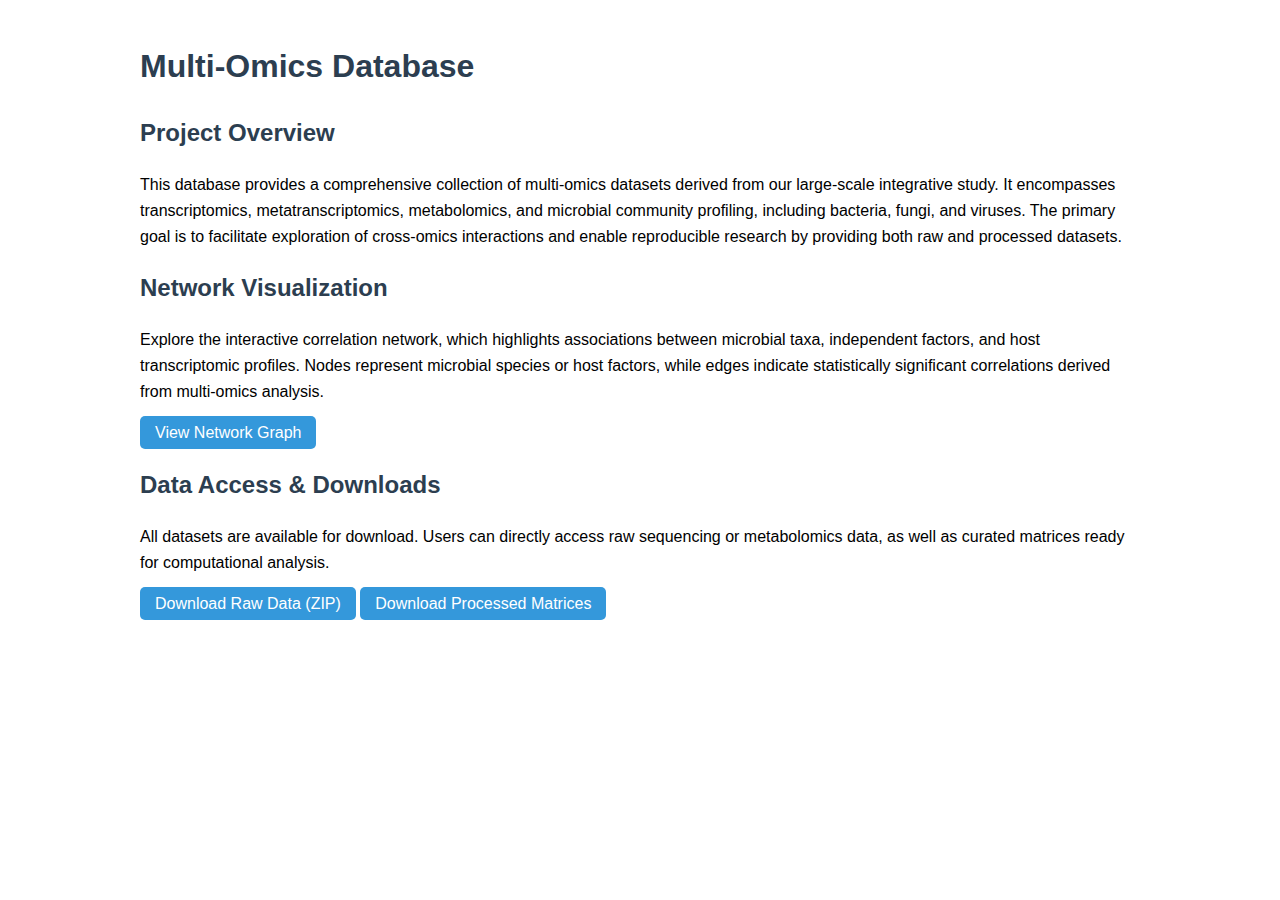
<file: index.html>
<!DOCTYPE html>
<html lang="en">
<head>
    <meta charset="UTF-8">
    <title>Multi-Omics Database</title>
    <style>
        body { font-family: Arial, sans-serif; line-height: 1.6; padding: 20px; max-width: 1000px; margin: auto; }
        h1, h2 { color: #2c3e50; }
        .download { margin: 10px 0; }
        a.button { background-color: #3498db; color: white; padding: 8px 15px; text-decoration: none; border-radius: 5px; }
        a.button:hover { background-color: #2980b9; }
    </style>
</head>
<body>
    <h1>Multi-Omics Database</h1>

    <h2>Project Overview</h2>
    <p>This database provides a comprehensive collection of multi-omics datasets derived from our large-scale integrative study. It encompasses transcriptomics, metatranscriptomics, metabolomics, and microbial community profiling, including bacteria, fungi, and viruses. The primary goal is to facilitate exploration of cross-omics interactions and enable reproducible research by providing both raw and processed datasets.</p>

    <h2>Network Visualization</h2>
    <p>Explore the interactive correlation network, which highlights associations between microbial taxa, independent factors, and host transcriptomic profiles. Nodes represent microbial species or host factors, while edges indicate statistically significant correlations derived from multi-omics analysis.</p>
    <div class="download">
        <a class="button" href="network_visualization.html">View Network Graph</a>
    </div>

    <h2>Data Access & Downloads</h2>
    <p>All datasets are available for download. Users can directly access raw sequencing or metabolomics data, as well as curated matrices ready for computational analysis.</p>
    <div class="download">
        <a class="button" href="https://github.com/YourRepo/raw_data.zip">Download Raw Data (ZIP)</a>
        <a class="button" href="https://github.com/YourRepo/matrices">Download Processed Matrices</a>
    </div>
</body>
</html>
</file>
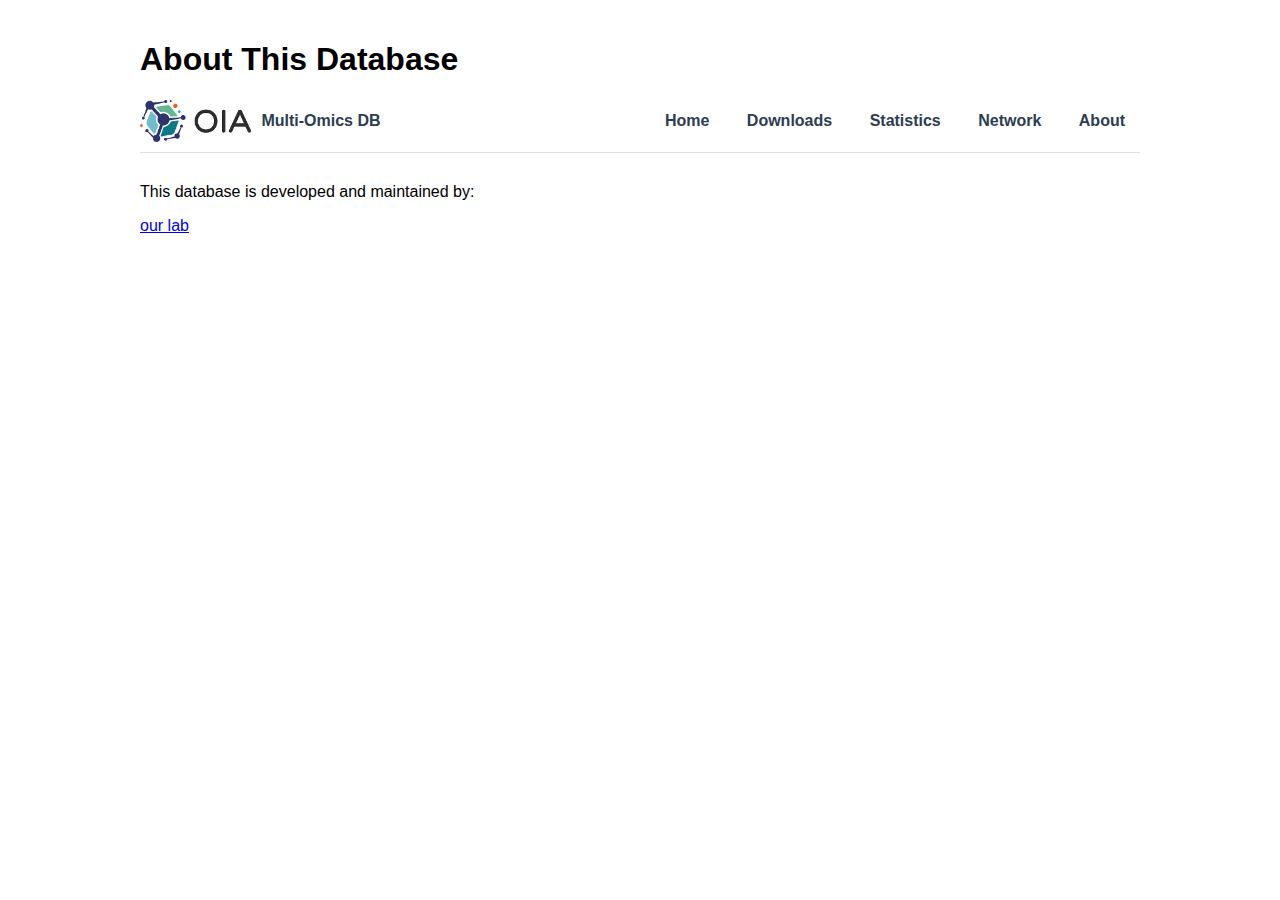
<file: docs/about.htm>
<!DOCTYPE html>
<html lang="en">
<head>
    <meta charset="UTF-8">
    <title>Multi-Omics Database | About</title>
    <link rel="stylesheet" href="assets/style.css">
</head>
<body>

<h1>About This Database</h1>

<nav class="navbar">
    <div class="nav-left">
        <a href="index.html" class="logo">
            <img src="assets/logo.png" alt="Multi-Omics Database">
            <span>Multi-Omics DB</span>
        </a>
    </div>

    <div class="nav-right">
        <a href="index.htm">Home</a>
        <a href="downloads.htm">Downloads</a>
        <a href="statistics.htm">Statistics</a>
        <a href="network.htm">Network</a>
        <a href="about.htm">About</a>
    </div>
</nav>


<p>
This database is developed and maintained by:
</p>

<p>
<a href="https://your-lab-or-institute-website" target="_blank">
our lab
</a>
</p>

</body>
</html>
</file>
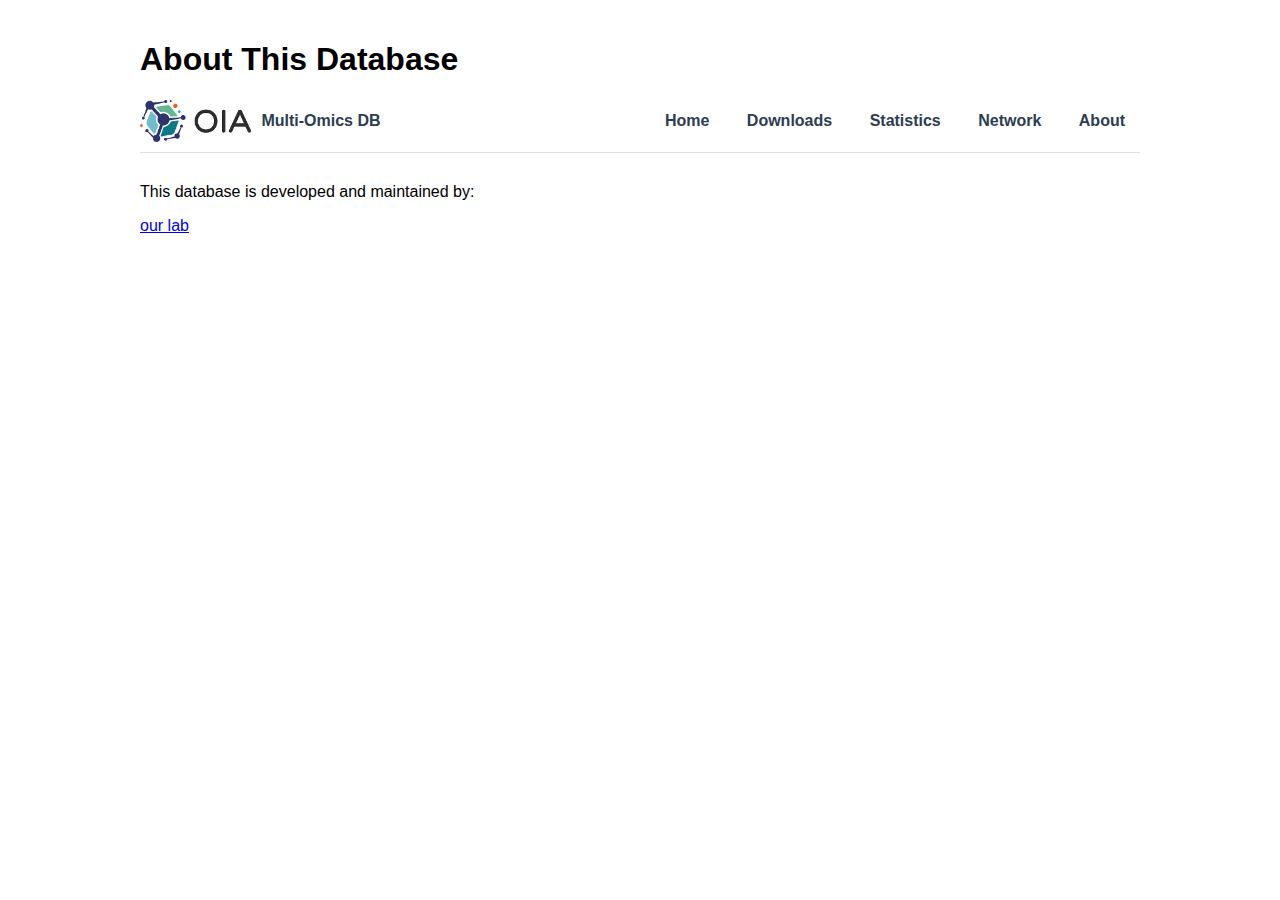
<file: docs/about.html>
<!DOCTYPE html>
<html lang="en">
<head>
    <meta charset="UTF-8">
    <title>Multi-Omics Database | About</title>
    <link rel="stylesheet" href="assets/style.css">
</head>
<body>

<h1>About This Database</h1>

<nav class="navbar">
    <div class="nav-left">
        <a href="index.html" class="logo">
            <img src="assets/logo.png" alt="Multi-Omics Database">
            <span>Multi-Omics DB</span>
        </a>
    </div>

    <div class="nav-right">
        <a href="index.html">Home</a>
        <a href="downloads.html">Downloads</a>
        <a href="statistics.html">Statistics</a>
        <a href="network.html">Network</a>
        <a href="about.html">About</a>
    </div>
</nav>


<p>
This database is developed and maintained by:
</p>

<p>
<a href="https://your-lab-or-institute-website" target="_blank">
our lab
</a>
</p>

</body>
</html>
</file>
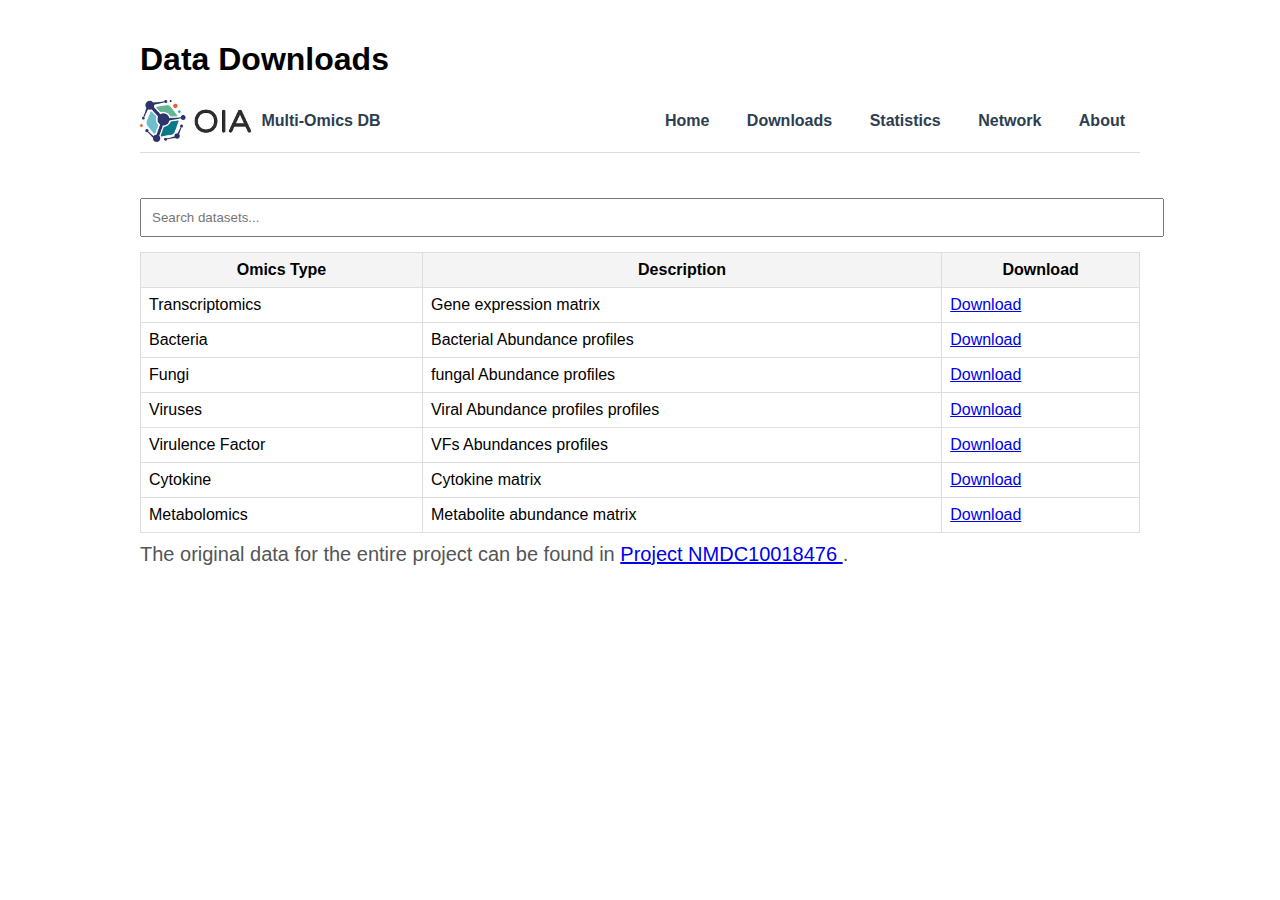
<file: docs/downloads.htm>
<!DOCTYPE html>
<html lang="en">
<head>
    <meta charset="UTF-8">
    <title>Multi-Omics Database | Downloads</title>
    <link rel="stylesheet" href="assets/style.css">
</head>
<body>

<h1>Data Downloads</h1>

<nav class="navbar">
    <div class="nav-left">
        <a href="index.html" class="logo">
            <img src="assets/logo.png" alt="Multi-Omics Database">
            <span>Multi-Omics DB</span>
        </a>
    </div>

    <div class="nav-right">
        <a href="index.htm">Home</a>
        <a href="downloads.htm">Downloads</a>
        <a href="statistics.htm">Statistics</a>
        <a href="network.htm">Network</a>
        <a href="about.htm">About</a>
    </div>
</nav>


<input
    type="text"
    id="searchBox"
    placeholder="Search datasets..."
    onkeyup="filterTable()"
    style="width:100%; padding:10px; margin:15px 0;"
>

<table id="dataTable">
    <tr>
        <th>Omics Type</th>
        <th>Description</th>
        <th>Download</th>
    </tr>
    <tr>
        <td>Transcriptomics</td>
        <td>Gene expression matrix</td>
        <td><a href="data/matrices/trancriptome">Download</a></td>
    </tr>
    <tr>
        <td>Bacteria</td>
        <td>Bacterial Abundance profiles</td>
        <td><a href="data/matrices/bacteria">Download</a></td>
    </tr>
    <tr>
        <td>Fungi</td>
        <td>fungal Abundance profiles</td>
        <td><a href="data/matrices/fungi">Download</a></td>
    </tr>
    <tr>
        <td>Viruses</td>
        <td>Viral Abundance profiles profiles</td>
        <td><a href="data/matrices/virus">Download</a></td>
    </tr>
    <tr>
        <td>Virulence Factor</td>
        <td>VFs Abundances profiles</td>
        <td><a href="data/matrices/VFs">Download</a></td>
    </tr>
    <tr>
        <td>Cytokine</td>
        <td>Cytokine matrix</td>
        <td><a href="data/matrices/cytokine">Download</a></td>
    </tr>
    <tr>
        <td>Metabolomics</td>
        <td>Metabolite abundance matrix</td>
        <td><a href="data/matrices/metabolish.csv">Download</a></td>
    </tr>
</table>

<p style="margin-top: 10px; font-size: 20px; color: #555;">
    The original data for the entire project can be found in
    <a href="https://data.microbiomedata.org/details/study_set/NMDC10018476" target="_blank">
        Project NMDC10018476
    </a>.
</p>


<script>
function filterTable() {
    const filter = document.getElementById("searchBox").value.toLowerCase();
    const rows = document.querySelectorAll("#dataTable tr");
    rows.forEach((row, i) => {
        if (i === 0) return;
        row.style.display = row.innerText.toLowerCase().includes(filter) ? "" : "none";
    });
}
</script>

</body>
</html>
</file>
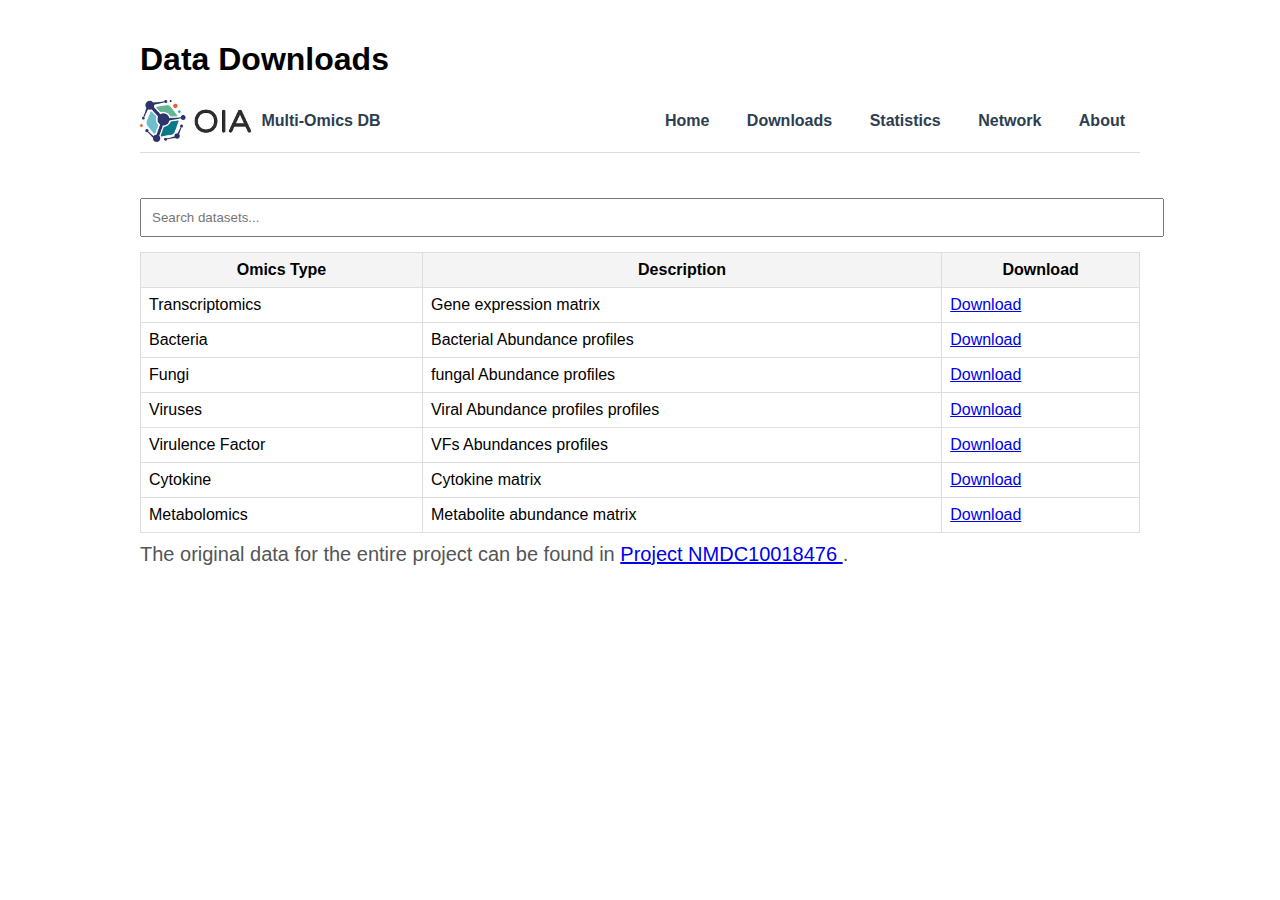
<file: docs/downloads.html>
<!DOCTYPE html>
<html lang="en">
<head>
    <meta charset="UTF-8">
    <title>Multi-Omics Database | Downloads</title>
    <link rel="stylesheet" href="assets/style.css">
</head>
<body>

<h1>Data Downloads</h1>

<nav class="navbar">
    <div class="nav-left">
        <a href="index.html" class="logo">
            <img src="assets/logo.png" alt="Multi-Omics Database">
            <span>Multi-Omics DB</span>
        </a>
    </div>

    <div class="nav-right">
        <a href="index.html">Home</a>
        <a href="downloads.html">Downloads</a>
        <a href="statistics.html">Statistics</a>
        <a href="network.html">Network</a>
        <a href="about.html">About</a>
    </div>
</nav>


<input
    type="text"
    id="searchBox"
    placeholder="Search datasets..."
    onkeyup="filterTable()"
    style="width:100%; padding:10px; margin:15px 0;"
>

<table id="dataTable">
    <tr>
        <th>Omics Type</th>
        <th>Description</th>
        <th>Download</th>
    </tr>
    <tr>
        <td>Transcriptomics</td>
        <td>Gene expression matrix</td>
        <td><a href="data/matrices/trancriptome">Download</a></td>
    </tr>
    <tr>
        <td>Bacteria</td>
        <td>Bacterial Abundance profiles</td>
        <td><a href="data/matrices/bacteria">Download</a></td>
    </tr>
    <tr>
        <td>Fungi</td>
        <td>fungal Abundance profiles</td>
        <td><a href="data/matrices/fungi">Download</a></td>
    </tr>
    <tr>
        <td>Viruses</td>
        <td>Viral Abundance profiles profiles</td>
        <td><a href="data/matrices/virus">Download</a></td>
    </tr>
    <tr>
        <td>Virulence Factor</td>
        <td>VFs Abundances profiles</td>
        <td><a href="data/matrices/VFs">Download</a></td>
    </tr>
    <tr>
        <td>Cytokine</td>
        <td>Cytokine matrix</td>
        <td><a href="data/matrices/cytokine">Download</a></td>
    </tr>
    <tr>
        <td>Metabolomics</td>
        <td>Metabolite abundance matrix</td>
        <td><a href="data/matrices/metabolish.csv">Download</a></td>
    </tr>
</table>

<p style="margin-top: 10px; font-size: 20px; color: #555;">
    The original data for the entire project can be found in
    <a href="https://nmdc.cn/resource/genomics/project/detail/NMDC10018476" target="_blank">
        Project NMDC10018476
    </a>.
</p>


<script>
function filterTable() {
    const filter = document.getElementById("searchBox").value.toLowerCase();
    const rows = document.querySelectorAll("#dataTable tr");
    rows.forEach((row, i) => {
        if (i === 0) return;
        row.style.display = row.innerText.toLowerCase().includes(filter) ? "" : "none";
    });
}
</script>

</body>
</html>
</file>
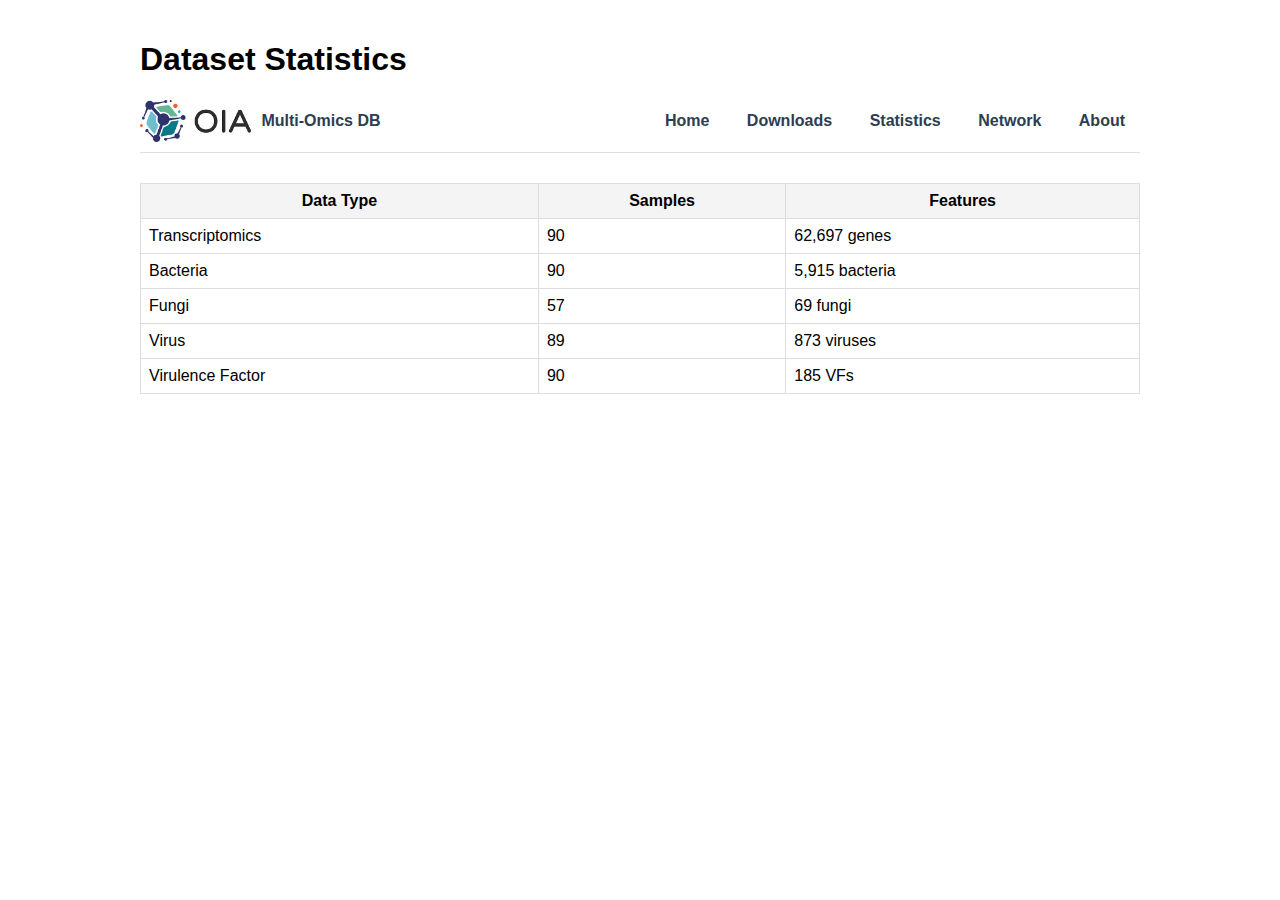
<file: docs/statistics.htm>
<!DOCTYPE html>
<html lang="en">
<head>
    <meta charset="UTF-8">
    <title>Multi-Omics Database | Statistics</title>
    <link rel="stylesheet" href="assets/style.css">
</head>
<body>

<h1>Dataset Statistics</h1>

<nav class="navbar">
    <div class="nav-left">
        <a href="index.html" class="logo">
            <img src="assets/logo.png" alt="Multi-Omics Database">
            <span>Multi-Omics DB</span>
        </a>
    </div>

    <div class="nav-right">
        <a href="index.html">Home</a>
        <a href="downloads.html">Downloads</a>
        <a href="statistics.html">Statistics</a>
        <a href="network.html">Network</a>
        <a href="about.html">About</a>
    </div>
</nav>


<table>
    <tr>
        <th>Data Type</th>
        <th>Samples</th>
        <th>Features</th>
    </tr>
    <tr>
        <td>Transcriptomics</td>
        <td>90</td>
        <td>62,697 genes</td>
    </tr>
    <tr>
        <td>Bacteria</td>
        <td>90</td>
        <td>5,915 bacteria</td>
    </tr>
    <tr>
        <td>Fungi</td>
        <td>57</td>
        <td>69 fungi</td>
    </tr>
      <tr>
        <td>Virus</td>
        <td>89</td>
        <td>873 viruses</td>
    </tr>
      <tr>
        <td>Virulence Factor</td>
        <td>90</td>
        <td>185 VFs</td>
    </tr>
</table>

</body>
</html>
</file>
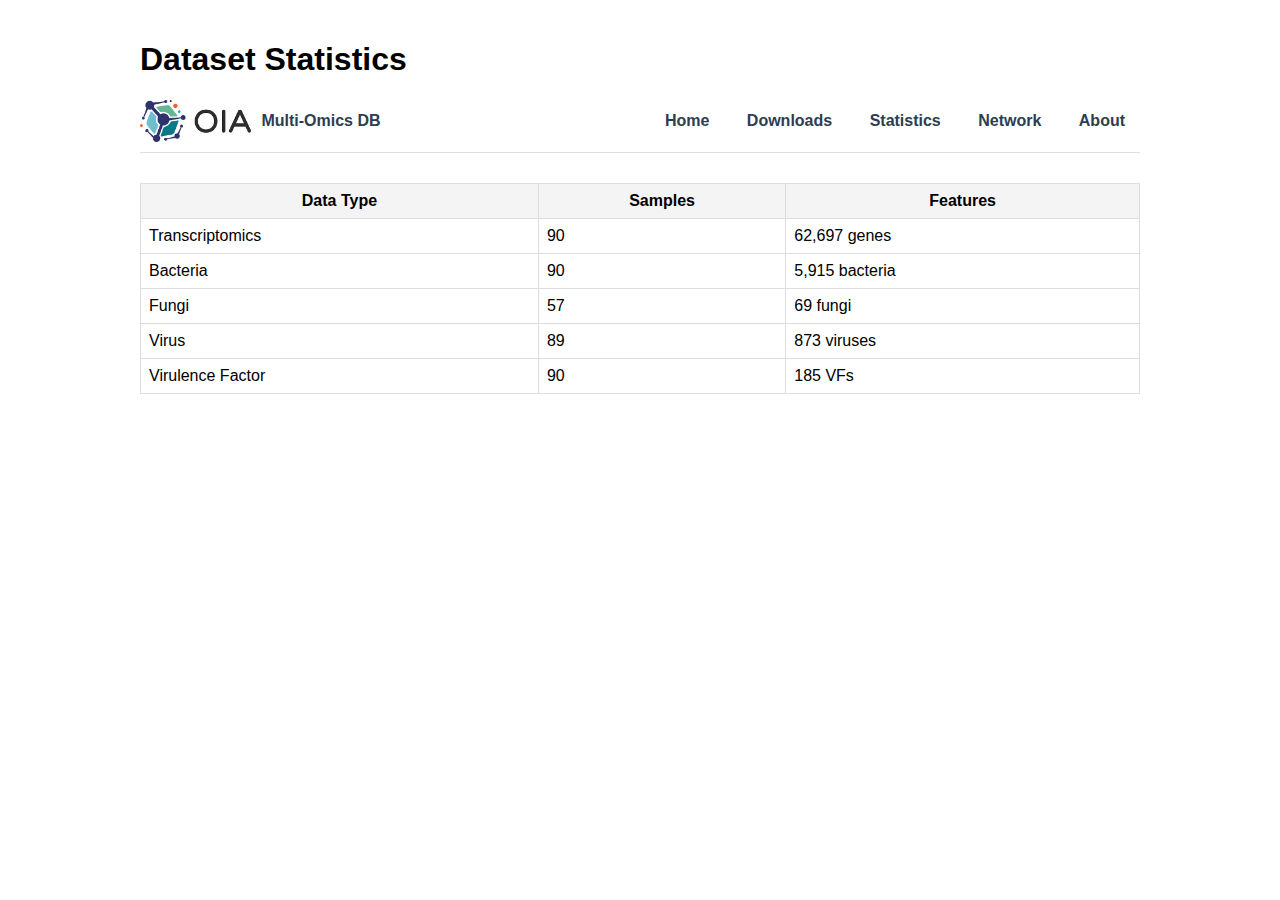
<file: docs/statistics.html>
<!DOCTYPE html>
<html lang="en">
<head>
    <meta charset="UTF-8">
    <title>Multi-Omics Database | Statistics</title>
    <link rel="stylesheet" href="assets/style.css">
</head>
<body>

<h1>Dataset Statistics</h1>

<nav class="navbar">
    <div class="nav-left">
        <a href="index.html" class="logo">
            <img src="assets/logo.png" alt="Multi-Omics Database">
            <span>Multi-Omics DB</span>
        </a>
    </div>

    <div class="nav-right">
        <a href="index.html">Home</a>
        <a href="downloads.html">Downloads</a>
        <a href="statistics.html">Statistics</a>
        <a href="network.html">Network</a>
        <a href="about.html">About</a>
    </div>
</nav>

<table>
    <tr>
        <th>Data Type</th>
        <th>Samples</th>
        <th>Features</th>
    </tr>
    <tr>
        <td>Transcriptomics</td>
        <td>90</td>
        <td>62,697 genes</td>
    </tr>
    <tr>
        <td>Bacteria</td>
        <td>90</td>
        <td>5,915 bacteria</td>
    </tr>
    <tr>
        <td>Fungi</td>
        <td>57</td>
        <td>69 fungi</td>
    </tr>
      <tr>
        <td>Virus</td>
        <td>89</td>
        <td>873 viruses</td>
    </tr>
      <tr>
        <td>Virulence Factor</td>
        <td>90</td>
        <td>185 VFs</td>
    </tr>
</table>

</body>
</html>
</file>
<file: docs/assets/style.css>
body {
    font-family: Arial, sans-serif;
    max-width: 1000px;
    margin: auto;
    padding: 20px;
}

nav {
    margin: 20px 0;
    padding-bottom: 10px;
    border-bottom: 1px solid #ddd;
}

nav a {
    margin-right: 15px;
    font-weight: bold;
    text-decoration: none;
    color: #2c3e50;
}

nav a:hover {
    text-decoration: underline;
}

table {
    width: 100%;
    border-collapse: collapse;
}

th, td {
    border: 1px solid #ddd;
    padding: 8px;
}

th {
    background-color: #f4f4f4;
}

.button {
    padding: 10px 16px;
    background-color: #3498db;
    color: white;
    border-radius: 5px;
    text-decoration: none;
}

/* Navigation bar */
.navbar {
    display: flex;
    justify-content: space-between;
    align-items: center;
    border-bottom: 1px solid #ddd;
    padding-bottom: 10px;
    margin-bottom: 30px;
}

.nav-left .logo {
    display: flex;
    align-items: center;
    text-decoration: none;
    font-weight: bold;
    color: #2c3e50;
}

.nav-left img {
    height: 42px;
    margin-right: 10px;
}

.nav-right a {
    margin-left: 18px;
    font-weight: bold;
    text-decoration: none;
    color: #2c3e50;
}

.nav-right a:hover {
    text-decoration: underline;
}
</file>
